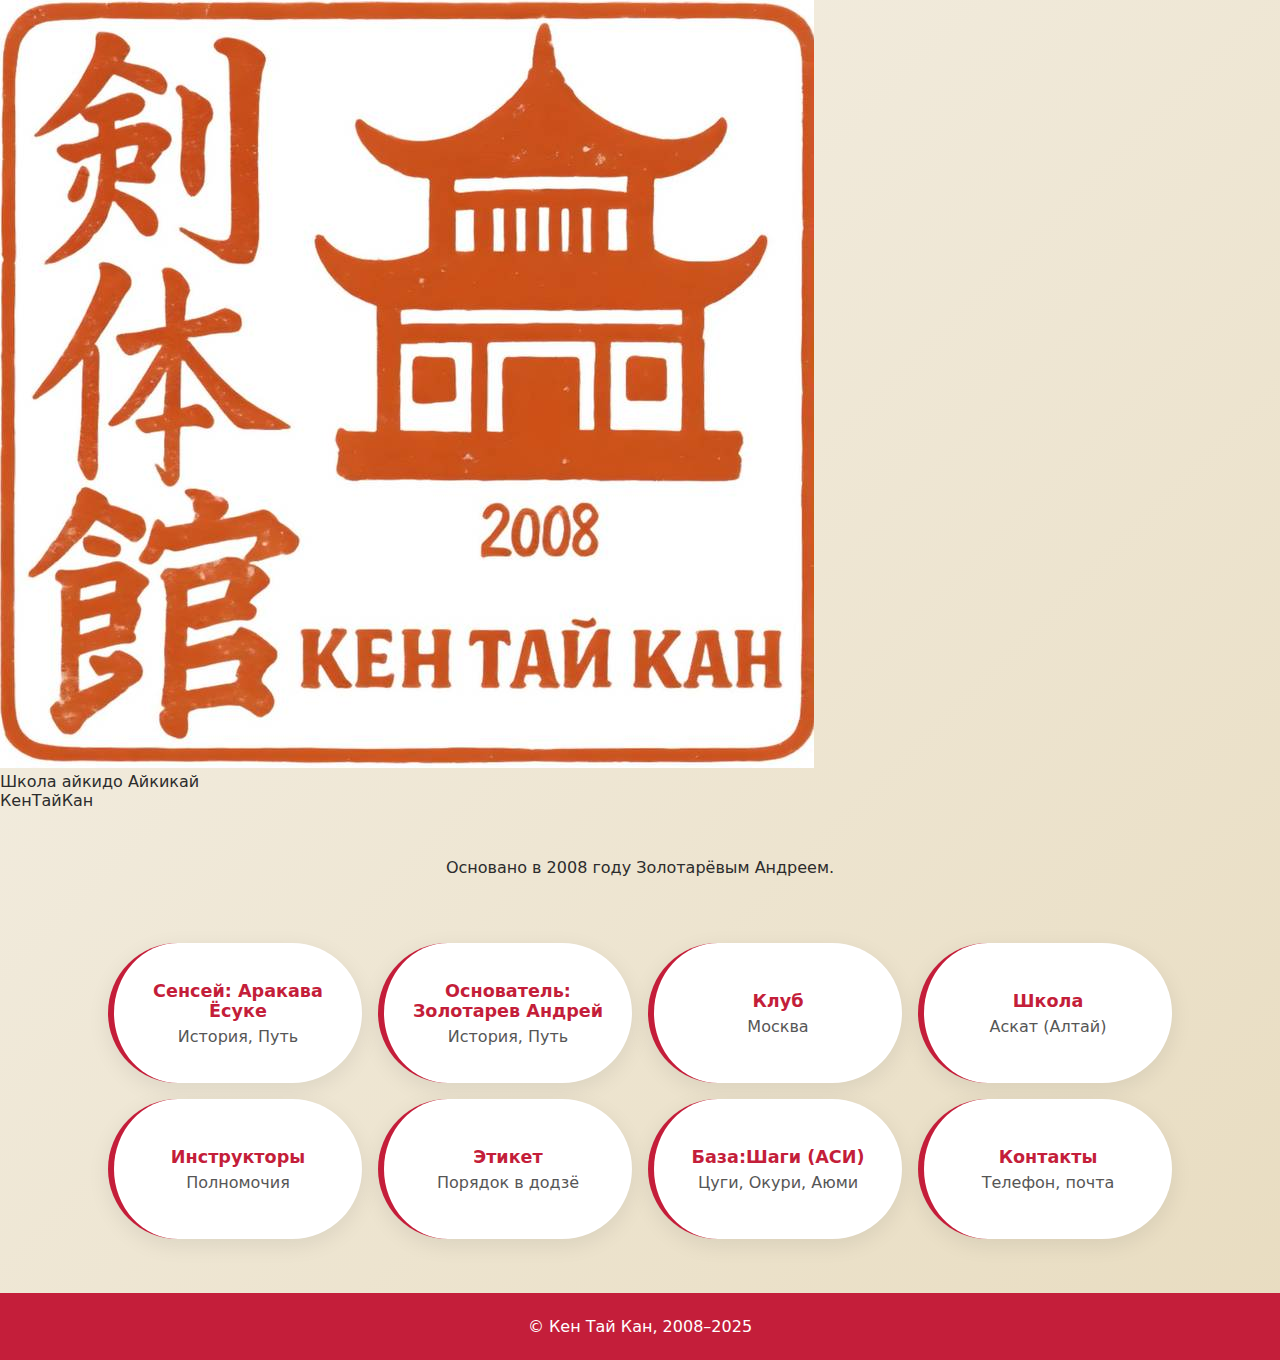
<file: index.html>
<!doctype html>
<html lang="ru">
<head>
  <meta charset="utf-8">
  <title>Кен Тай Кан — Школа айкидо Айкикай</title>
  <meta name="viewport" content="width=device-width,initial-scale=1">
  <meta name="description" content="Школа айкидо Айкикай Кен Тай Кан. Основатель — Золотарёв Андрей. Клубы в Москве и Аскате. Принципы, пояса, этикет, шаги.">

  <meta property="og:title" content="Кен Тай Кан — Школа айкидо Айкикай">
  <meta property="og:description" content="Клубы: Москва и Аскат. Принципы обучения, система поясов, этикет, шаги.">
  <meta property="og:image" content="assets/logo.png">

  <link rel="icon" href="assets/logo.jpg">
  <link rel="stylesheet" href="assets/styles.css">
</head>

<body>
<header class="site-header">
  <a class="logo-link" href="./">
    <img src="assets/logo.jpg" alt="КенТайКан">
  </a>
  <div class="titles">
    <div class="line-1">Школа айкидо Айкикай</div>
    <div class="line-2">
      КенТайКан
      <small class="page-name"></small> <!-- на главной пусто -->
    </div>
  </div>
</header>

<main class="hero">
  <p>Основано в 2008 году Золотарёвым Андреем.</p>
</main>

<section class="grid">
  <a class="tile" href="pages/arakawa.html">
    <span class="tile-title">Сенсей: Аракава Ёсуке</span>
    <span class="tile-note">История, Путь</span>
  </a>
  <a class="tile" href="pages/founder.html">
    <span class="tile-title">Основатель: Золотарев Андрей</span>
    <span class="tile-note">История, Путь</span>
  </a>
  <a class="tile" href="pages/moscow.html">
    <span class="tile-title">Клуб</span>
    <span class="tile-note">Москва</span>
  </a>
  <a class="tile" href="pages/ascat.html">
    <span class="tile-title">Школа</span>
    <span class="tile-note">Аскат (Алтай)</span>
  </a>
  <a class="tile" href="pages/instructor.html">
    <span class="tile-title">Инструкторы</span>
    <span class="tile-note">Полномочия</span>
  </a>
  <a class="tile" href="pages/etiket.html">
    <span class="tile-title">Этикет</span>
    <span class="tile-note">Порядок в додзё</span>
  </a>
  <a class="tile" href="pages/shagi.html">
    <span class="tile-title">База:Шаги (АСИ)</span>
    <span class="tile-note">Цуги, Окури, Аюми</span>
  </a>
  <a class="tile" href="pages/contacts.html">
    <span class="tile-title">Контакты</span>
    <span class="tile-note">Телефон, почта</span>
  </a>
</section>

<footer class="foot">
  © Кен Тай Кан, 2008–2025
</footer>
<script src="assets/script.js"></script>
</body>
</html>
</file>
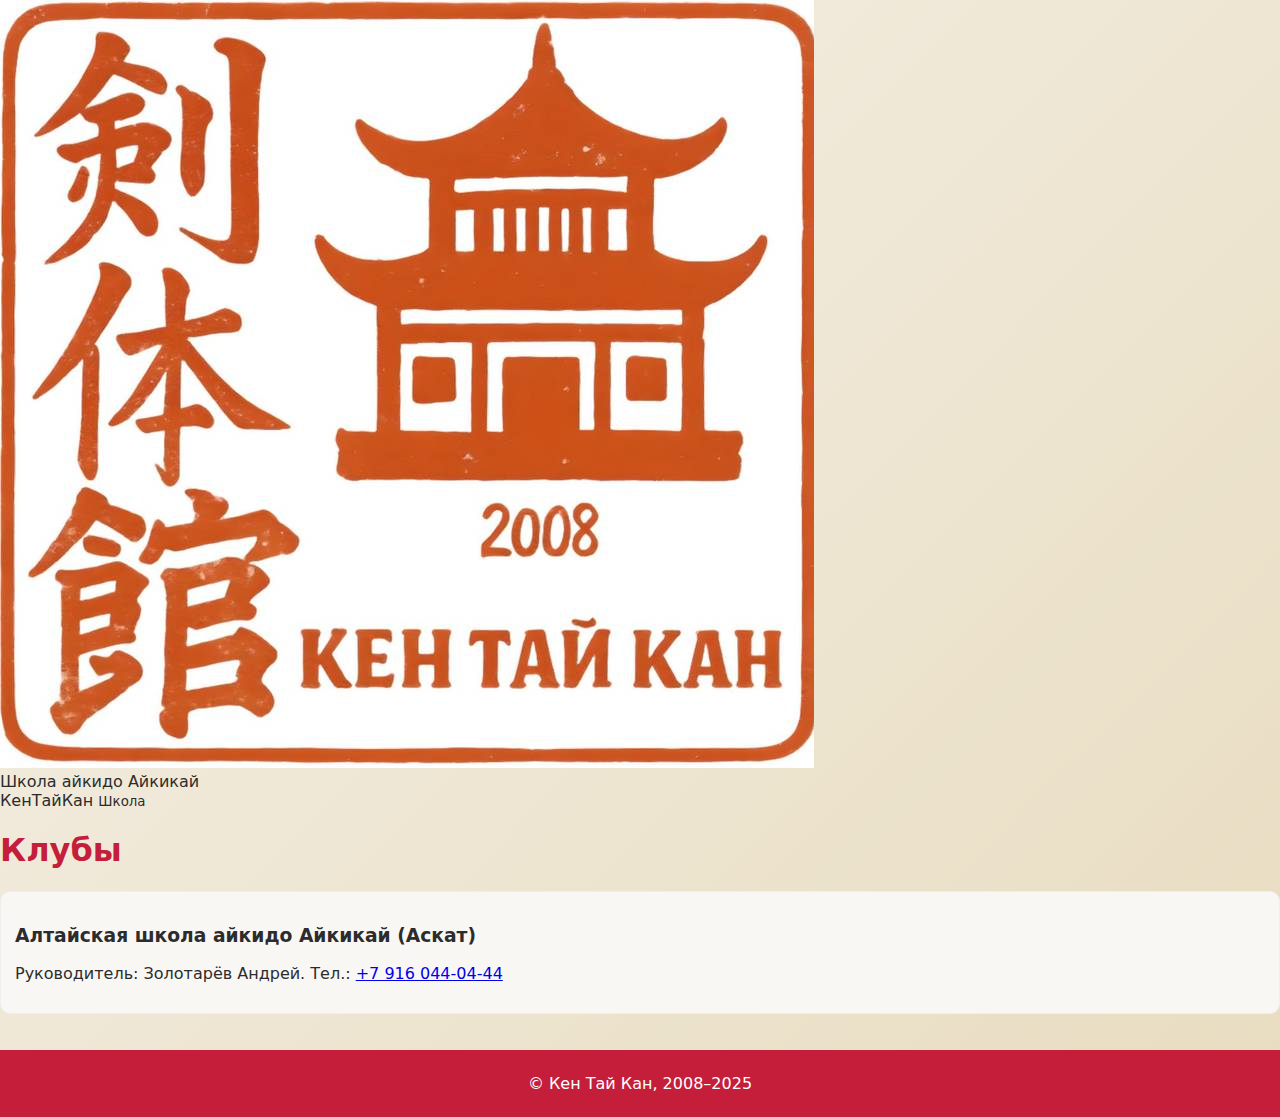
<file: ascat.html>
<!doctype html>
<html lang="ru">
<head>
  <meta charset="utf-8">
  <title>Школа — Кен Тай Кан</title>
  <meta name="viewport" content="width=device-width,initial-scale=1">
  <link rel="icon" href="../assets/logo.jpg">
  <link rel="stylesheet" href="../assets/styles.css">
</head>

<body>
    <header class="site-header">
      <a class="logo-link" href="../">
        <img src="../assets/logo.jpg" alt="КенТайКан">
      </a>
      <div class="titles">
        <div class="line-1">Школа айкидо Айкикай</div>
        <div class="line-2">
          КенТайКан
          <small class="page-name">Школа</small> <!-- имя текущей страницы -->
        </div>
      </div>
    </header>  
  
    <main class="container">
        <article class="slide">
          <h1 class="h1">Клубы</h1>

          <div class="card">
            <h3>Алтайская школа айкидо Айкикай (Аскат)</h3>
            <p>Руководитель: Золотарёв Андрей. Тел.: <a href="tel:+79160440444">+7 916 044-04-44</a></p>
          </div>
        </article>
    </main>
  
    <footer class="foot">© Кен Тай Кан, 2008–2025</footer>
    <script src="../assets/script.js"></script>
</body>

</html>
</file>
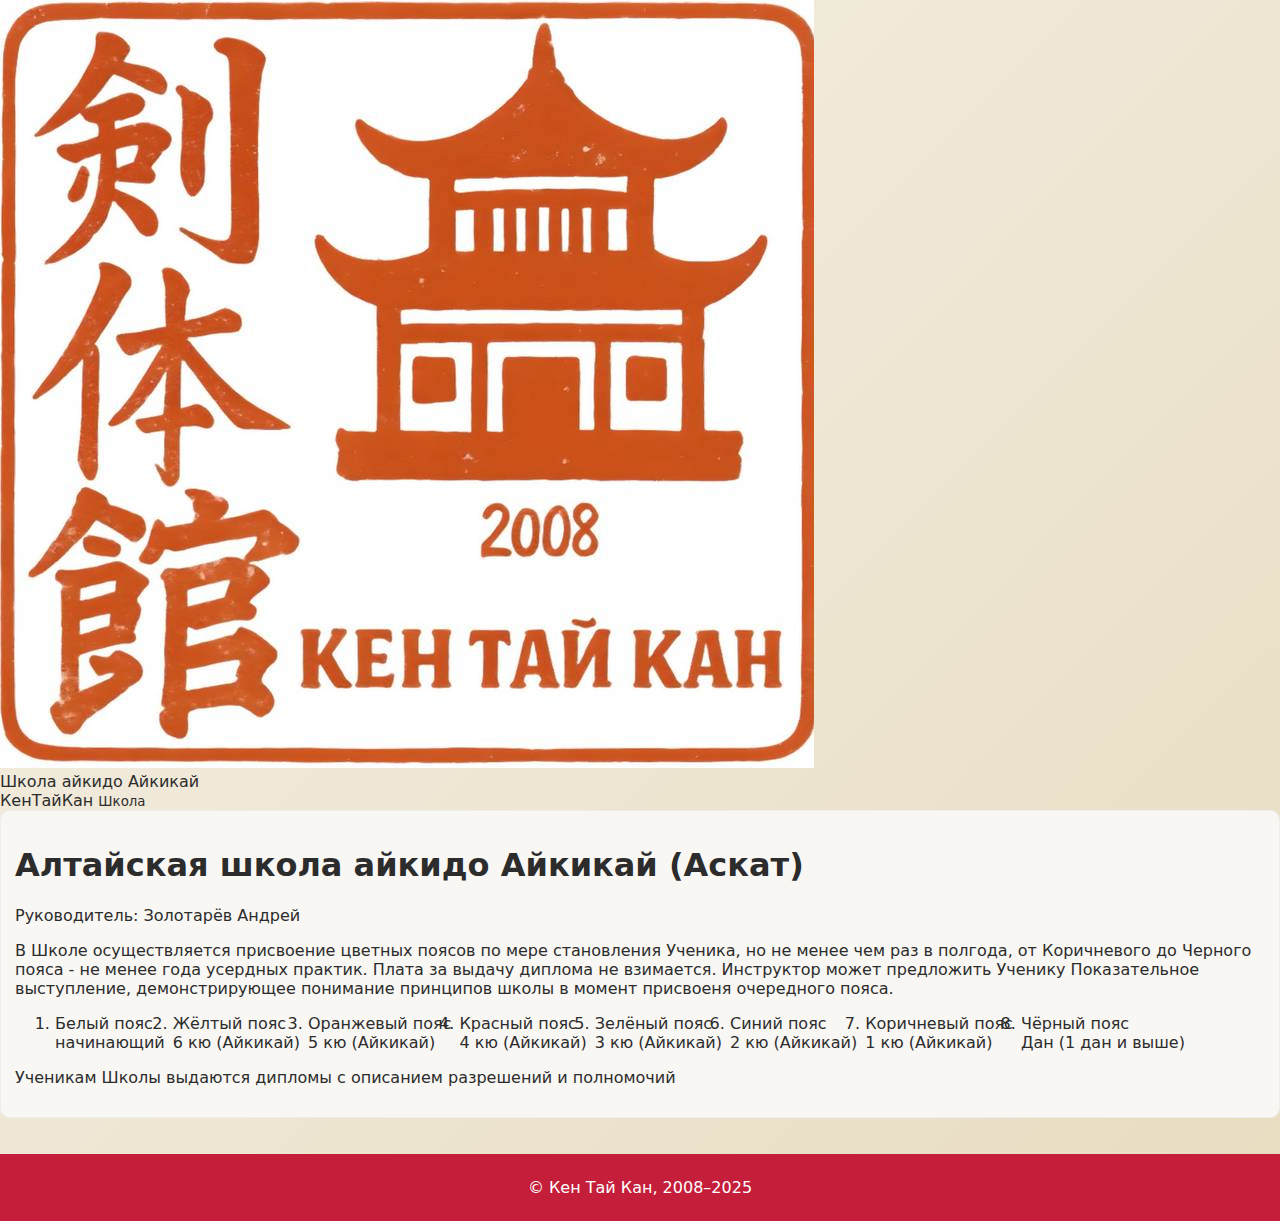
<file: pages/ascat.html>
<!doctype html>
<html lang="ru">
<head>
  <meta charset="utf-8">
  <title>Школа — Кен Тай Кан</title>
  <meta name="viewport" content="width=device-width,initial-scale=1">
  <link rel="icon" href="../assets/logo.jpg">
  <link rel="stylesheet" href="../assets/styles.css">
</head>

<body>
    <header class="site-header">
      <a class="logo-link" href="../">
        <img src="../assets/logo.jpg" alt="КенТайКан">
      </a>
      <div class="titles">
        <div class="line-1">Школа айкидо Айкикай</div>
        <div class="line-2">
          КенТайКан
          <small class="page-name">Школа</small> <!-- имя текущей страницы -->
        </div>
      </div>
    </header>  
  
    <main class="container">
        <article class="slide">
        <div class="card">
            <h1>Алтайская школа айкидо Айкикай (Аскат)</h1>
            <p>Руководитель: Золотарёв Андрей</p>
            <p>В Школе осуществляется присвоение цветных поясов по мере становления Ученика, но не менее чем раз в полгода, от Коричневого до Черного пояса - не менее года усердных практик. Плата за выдачу диплома не взимается. Инструктор может предложить Ученику Показательное выступление, демонстрирующее понимание принципов школы в момент присвоеня очередного пояса.</p>
            <ol class="belts">
              <li class="belt-item" data-color="white" aria-label="Белый пояс — начинающий">
                <div class="belt-visual">
                  <div class="belt-label">
                    <div class="belt-name">Белый пояс</div>
                    <div class="belt-kyu">начинающий</div>
                  </div>
                </div>
              </li>
              <li class="belt-item" data-color="yellow" aria-label="Жёлтый пояс — 6 кю Айкикай">
                <div class="belt-visual">
                  <div class="belt-label">
                    <div class="belt-name">Жёлтый пояс</div>
                    <div class="belt-kyu">6 кю (Айкикай)</div>
                  </div>
                </div>
              </li>
              <li class="belt-item" data-color="orange" aria-label="Оранжевый пояс — 5 кю Айкикай">
                <div class="belt-visual">
                  <div class="belt-label">
                    <div class="belt-name">Оранжевый пояс</div>
                    <div class="belt-kyu">5 кю (Айкикай)</div>
                  </div>
                </div>
              </li>
              <li class="belt-item" data-color="red" aria-label="Красный пояс — 4 кю Айкикай">
                <div class="belt-visual">
                  <div class="belt-label">
                    <div class="belt-name">Красный пояс</div>
                    <div class="belt-kyu">4 кю (Айкикай)</div>
                  </div>
                </div>
              </li>
              <li class="belt-item" data-color="green" aria-label="Зелёный пояс — 3 кю Айкикай">
                <div class="belt-visual">
                  <div class="belt-label">
                    <div class="belt-name">Зелёный пояс</div>
                    <div class="belt-kyu">3 кю (Айкикай)</div>
                  </div>
                </div>
              </li>
              <li class="belt-item" data-color="blue" aria-label="Синий пояс — 2 кю Айкикай">
                <div class="belt-visual">
                  <div class="belt-label">
                    <div class="belt-name">Синий пояс</div>
                    <div class="belt-kyu">2 кю (Айкикай)</div>
                  </div>
                </div>
              </li>
              <li class="belt-item" data-color="brown" aria-label="Коричневый пояс — 1 кю Айкикай">
                <div class="belt-visual">
                  <div class="belt-label">
                    <div class="belt-name">Коричневый пояс</div>
                    <div class="belt-kyu">1 кю (Айкикай)</div>
                  </div>
                </div>
              </li>
              <li class="belt-item" data-color="black" aria-label="Чёрный пояс — Дан">
                <div class="belt-visual">
                  <div class="belt-label">
                    <div class="belt-name">Чёрный пояс</div>
                    <div class="belt-kyu">Дан (1 дан и выше)</div>
                  </div>
                </div>
              </li>
            </ol>
            <p>Ученикам Школы выдаются дипломы с описанием разрешений и полномочий</p>
        </div>
        </article>
    </main>
  
    <footer class="foot">© Кен Тай Кан, 2008–2025</footer>
    <script src="../assets/script.js"></script>
</body>

</html>
</file>
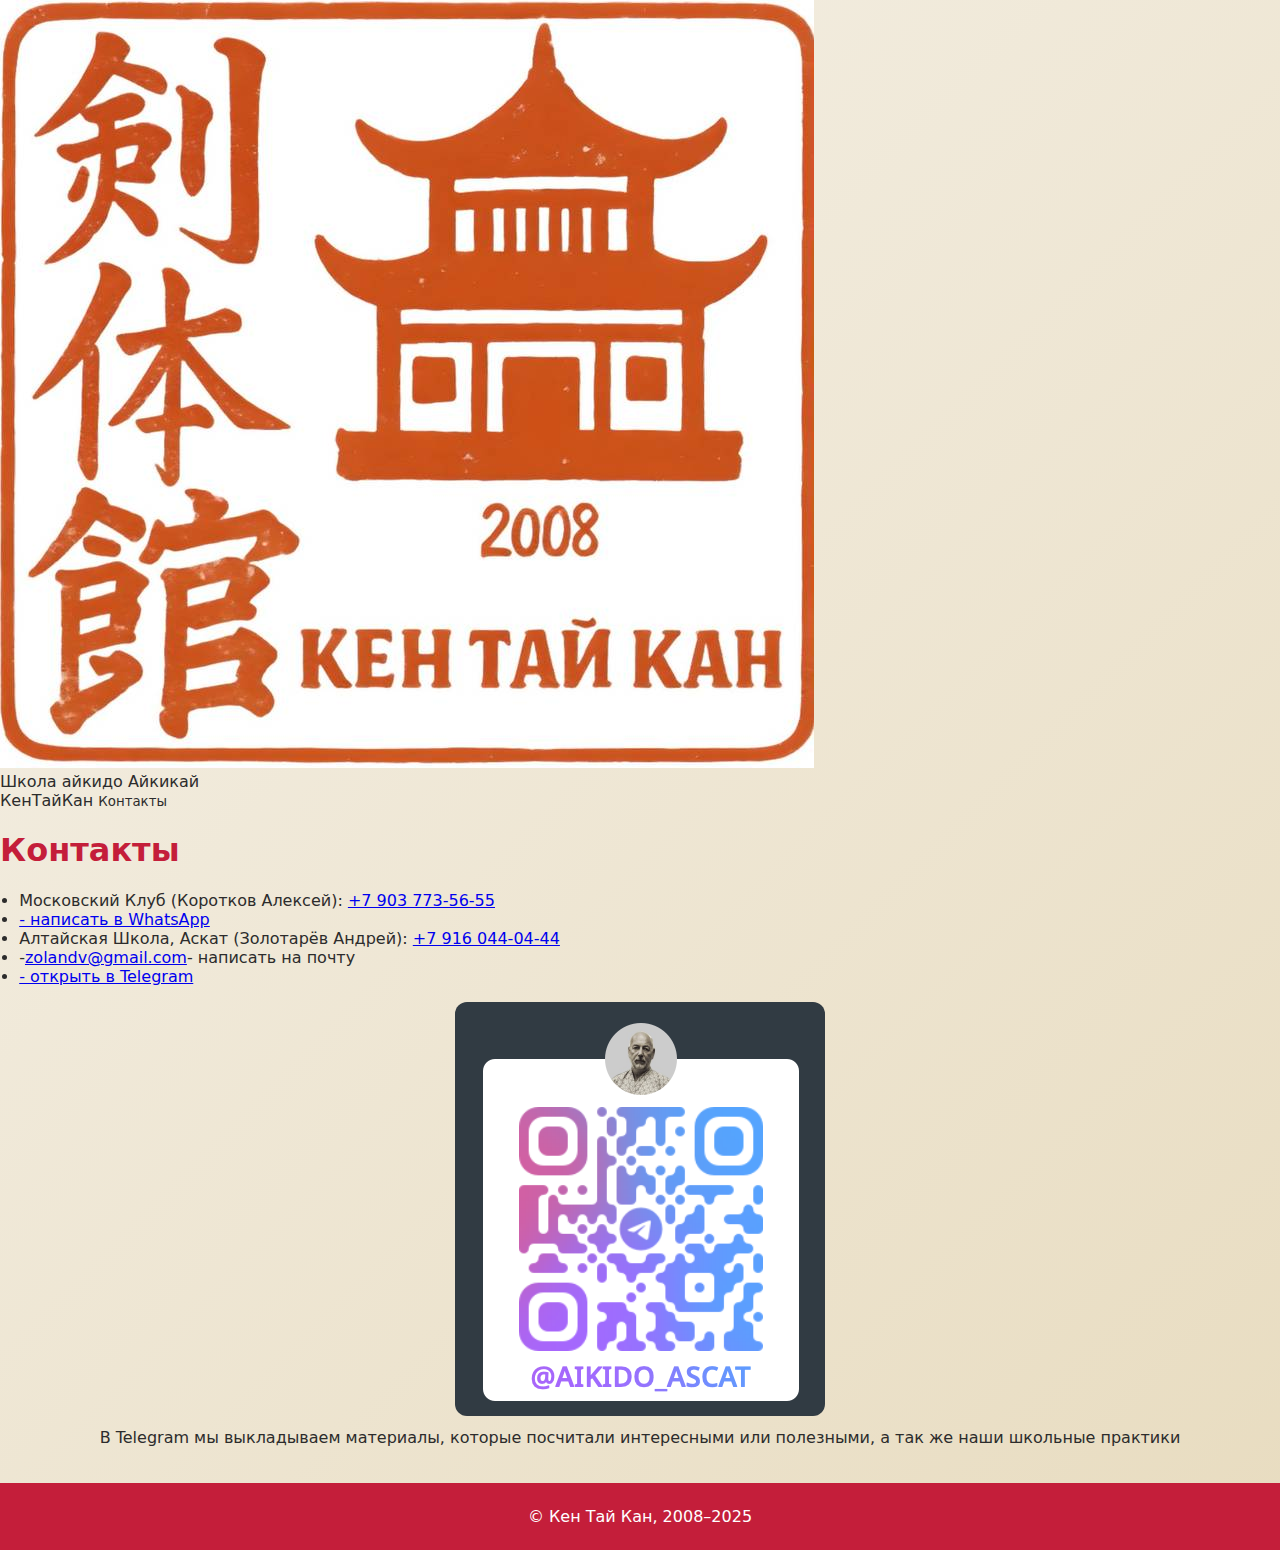
<file: pages/contacts.html>
<!doctype html>
<html lang="ru">
<head>
  <meta charset="utf-8">
  <title>Контакты — Кен Тай Кан</title>
  <meta name="viewport" content="width=device-width,initial-scale=1">
  <link rel="icon" href="../assets/logo.jpg">
  <link rel="stylesheet" href="../assets/styles.css">
</head>

<body>
    <header class="site-header">
      <a class="logo-link" href="../">
        <img src="../assets/logo.jpg" alt="КенТайКан">
      </a>
      <div class="titles">
        <div class="line-1">Школа айкидо Айкикай</div>
        <div class="line-2">
          КенТайКан
          <small class="page-name">Контакты</small> <!-- имя текущей страницы -->
        </div>
      </div>
    </header>  

    <main class="container">
    <article class="slide">
      <h1 class="h1">Контакты</h1>
    <ul>
        <li>Московский Клуб (Коротков Алексей): <a href="tel:+79037735655">+7 903 773‑56‑55</a></li>
        <li><a href="https://wa.me/79037735655" target="_blank" rel="noopener">- написать в WhatsApp</a></li>
        <li>Алтайская Школа, Аскат (Золотарёв Андрей): <a href="tel:+79160440444">+7 916 044‑04‑44</a></li>
        <li>-<a href="mailto:zolandv@gmail.com">zolandv@gmail.com</a>- написать на почту</li>
        <li><a href="#" onclick="openTelegram('Aikido_Ascat'); return false;">- открыть в Telegram</a></li>
    </ul>      
    <figure class="kanji-box" style="text-align:center">
      <img src="../assets/Q0.png" alt="QR Telegram" style="max-width:100%; border-radius:12px;">
      <figcaption class="muted" style="margin-top:8px">В Telegram мы выкладываем материалы, которые посчитали интересными или полезными, а так же наши школьные практики</figcaption>
    </figure>
    </article>
  </main>
  
  <footer class="foot">© Кен Тай Кан, 2008–2025</footer>
  <script src="../assets/script.js"></script>

 <script>
  function openTelegram(username) {
    const appUrl = 'tg://resolve?domain=' + encodeURIComponent(username);
    const webUrl = 'https://t.me/' + encodeURIComponent(username);
    // Пытаемся открыть приложение
    window.location.href = appUrl;
    // Если приложения нет — через 800 мс уходим в веб
    setTimeout(() => { window.open(webUrl, '_blank', 'noopener'); }, 800);
  }
</script>

</body>
</html>
</file>
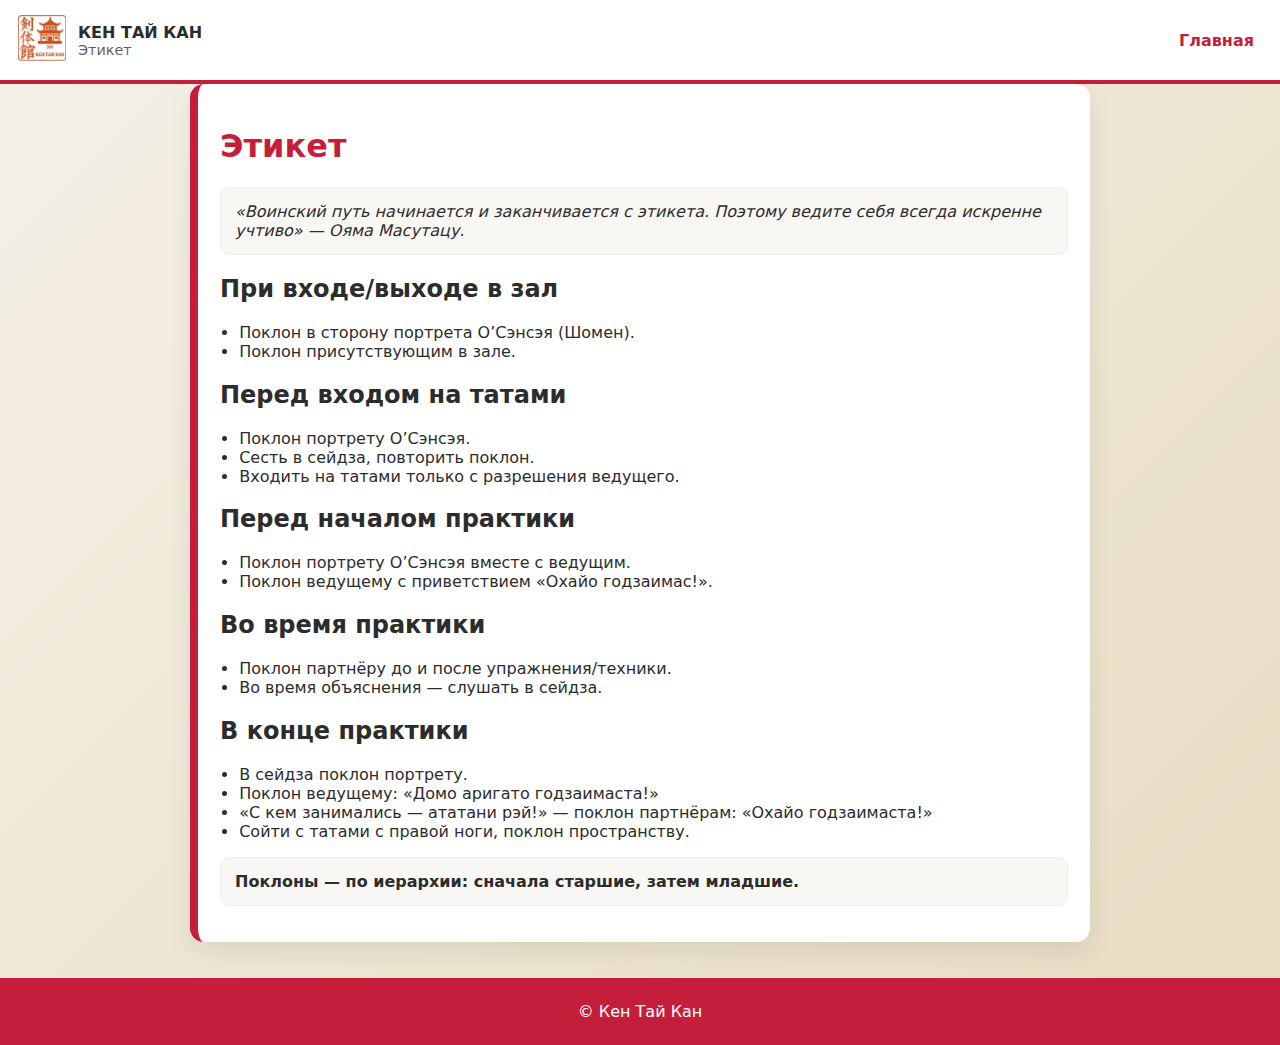
<file: pages/etiket.html>
<!doctype html><html lang="ru"><head>
<meta charset="utf-8"><meta name="viewport" content="width=device-width,initial-scale=1">
<title>Этикет — Кен Тай Кан</title>
<link rel="stylesheet" href="../assets/styles.css">
</head><body>
<header class="top"><div class="brand">
  <a class="logo-link" href="../">
    <img src="../assets/logo.png" alt="КенТайКан">
  </a>
  <div><strong>КЕН ТАЙ КАН</strong><div class="sub">Этикет</div></div>
</div><nav class="nav"><a href="../">Главная</a></nav></header>

<main class="page">
  <h1 class="h1">Этикет</h1>

  <div class="card"><em>«Воинский путь начинается и заканчивается с этикета. Поэтому ведите себя всегда искренне учтиво» — Ояма Масутацу.</em></div>

  <h2>При входе/выходе в зал</h2>
  <ul>
    <li>Поклон в сторону портрета О’Сэнсэя (Шомен).</li>
    <li>Поклон присутствующим в зале.</li>
  </ul>

  <h2>Перед входом на татами</h2>
  <ul>
    <li>Поклон портрету О’Сэнсэя.</li>
    <li>Сесть в сейдза, повторить поклон.</li>
    <li>Входить на татами только с разрешения ведущего.</li>
  </ul>

  <h2>Перед началом практики</h2>
  <ul>
    <li>Поклон портрету О’Сэнсэя вместе с ведущим.</li>
    <li>Поклон ведущему с приветствием «Охайо годзаимас!». </li>
  </ul>

  <h2>Во время практики</h2>
  <ul>
    <li>Поклон партнёру до и после упражнения/техники.</li>
    <li>Во время объяснения — слушать в сейдза.</li>
  </ul>

  <h2>В конце практики</h2>
  <ul>
    <li>В сейдза поклон портрету.</li>
    <li>Поклон ведущему: «Домо аригато годзаимаста!»</li>
    <li>«С кем занимались — ататани рэй!» — поклон партнёрам: «Охайо годзаимаста!»</li>
    <li>Сойти с татами с правой ноги, поклон пространству.</li>
  </ul>

  <div class="card"><strong>Поклоны — по иерархии: сначала старшие, затем младшие.</strong></div>
</main>

<footer class="foot">© Кен Тай Кан</footer>
</body></html>
</file>
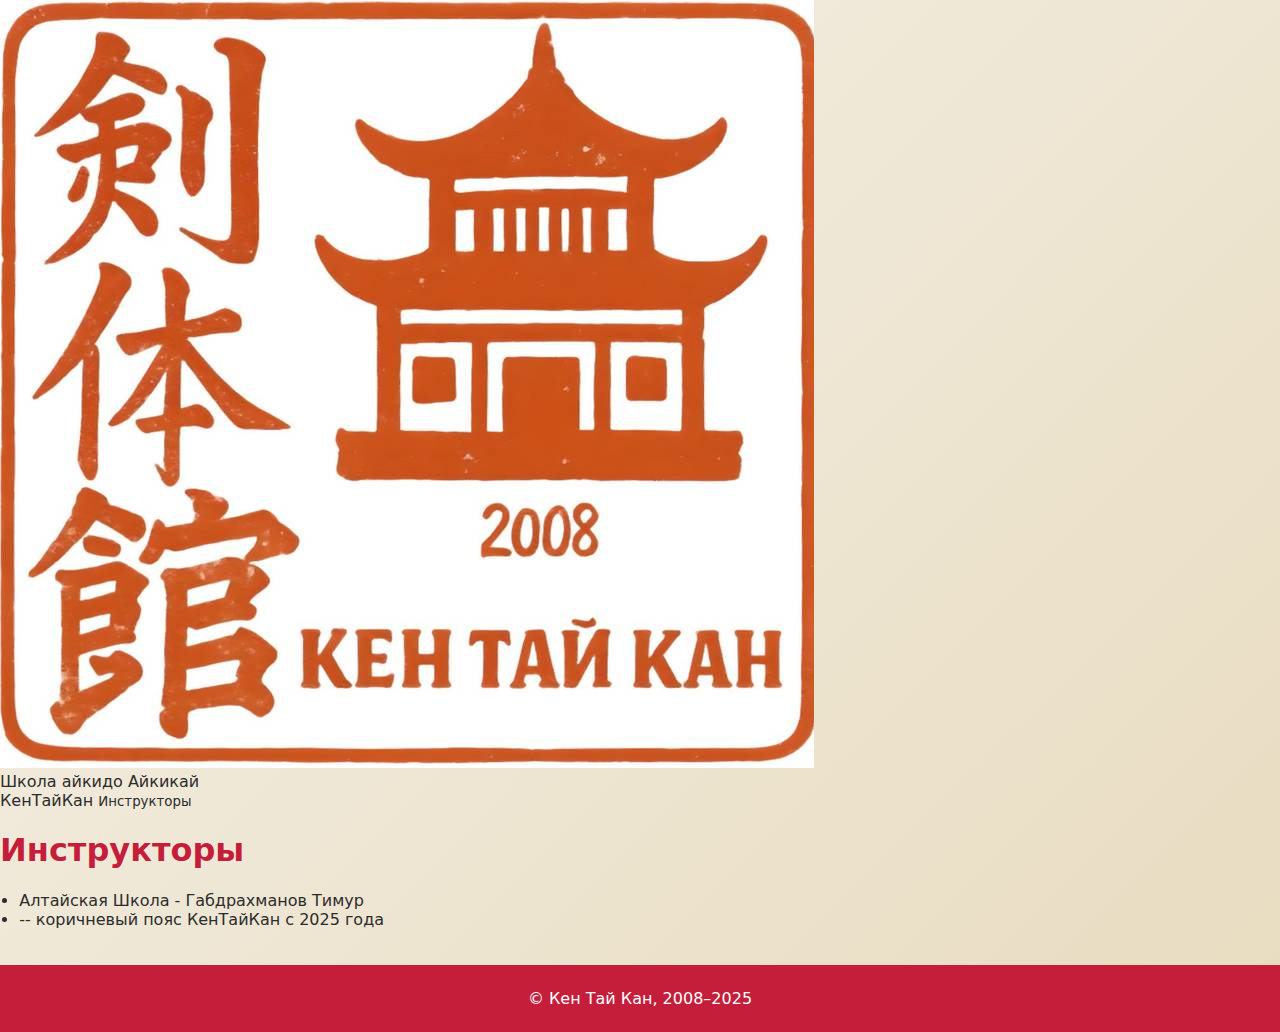
<file: pages/instructor.html>
<!doctype html>
<html lang="ru">
<head>
  <meta charset="utf-8">
  <title>Инструкторы — Кен Тай Кан</title>
  <meta name="viewport" content="width=device-width,initial-scale=1">
  <link rel="icon" href="../assets/logo.jpg">
  <link rel="stylesheet" href="../assets/styles.css">
</head>

<body>
    <header class="site-header">
      <a class="logo-link" href="../">
        <img src="../assets/logo.jpg" alt="КенТайКан">
      </a>
      <div class="titles">
        <div class="line-1">Школа айкидо Айкикай</div>
        <div class="line-2">
          КенТайКан
          <small class="page-name">Инструкторы</small> <!-- имя текущей страницы -->
        </div>
      </div>
    </header>  

    <main class="container">
    <article class="slide">
      <h1 class="h1">Инструкторы</h1>
      <ul>
        <li>Алтайская Школа - Габдрахманов Тимур</li>
        <li>-- коричневый пояс КенТайКан с 2025 года</li>
      </ul>
    </article>
  </main>
  
  <footer class="foot">© Кен Тай Кан, 2008–2025</footer>
  <script src="../assets/script.js"></script>
</body>

</html>
</file>
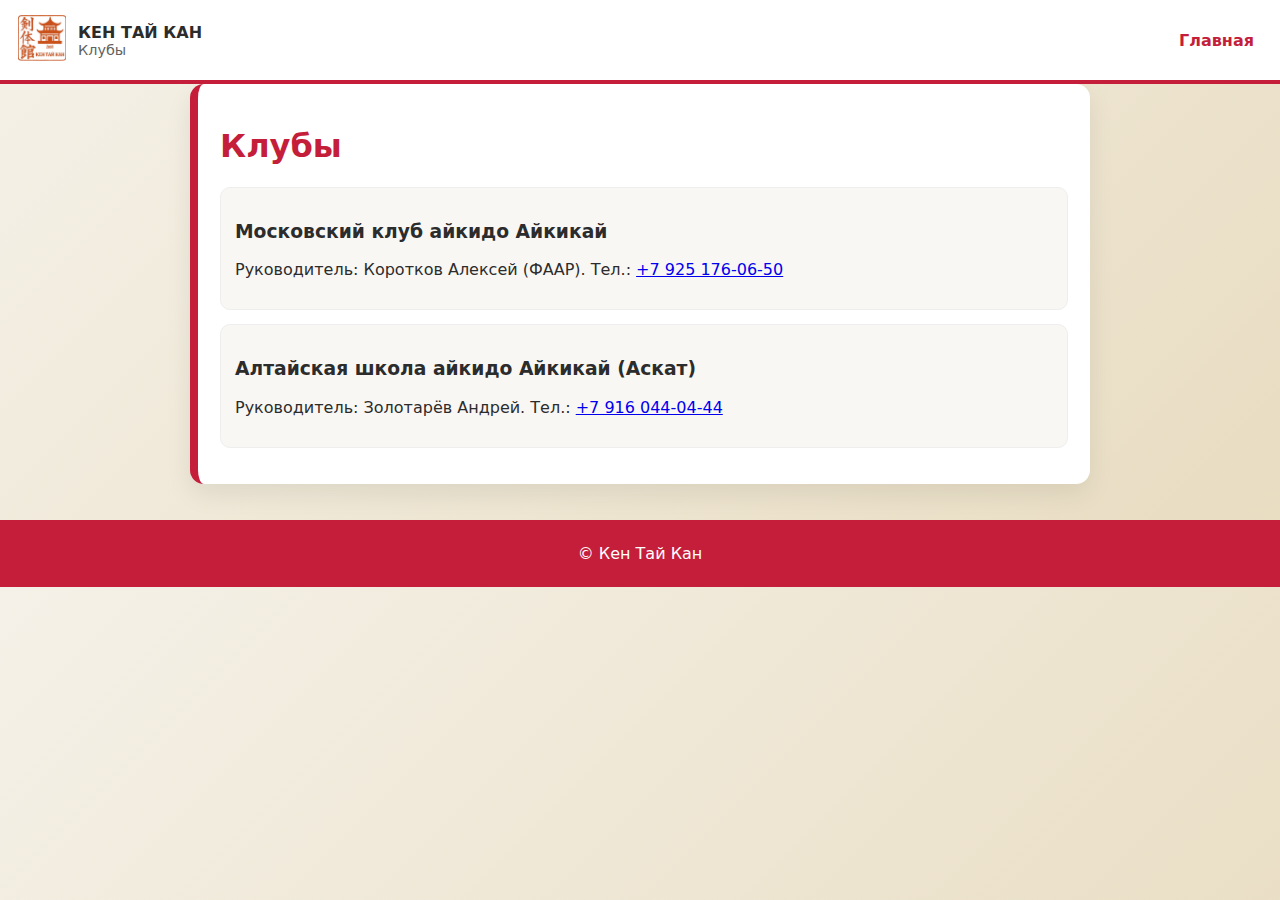
<file: pages/kluby.html>
<!doctype html><html lang="ru"><head>
<meta charset="utf-8"><meta name="viewport" content="width=device-width,initial-scale=1">
<title>Клубы — Кен Тай Кан</title>
<link rel="stylesheet" href="../assets/styles.css">
</head><body>
<header class="top"><div class="brand">
  <a class="logo-link" href="../">
    <img src="../assets/logo.png" alt="КенТайКан">
  </a>
  <div><strong>КЕН ТАЙ КАН</strong><div class="sub">Клубы</div></div>
</div><nav class="nav"><a href="../">Главная</a></nav></header>

<main class="page">
  <h1 class="h1">Клубы</h1>

  <div class="card">
    <h3>Московский клуб айкидо Айкикай</h3>
    <p>Руководитель: Коротков Алексей (ФААР). Тел.: <a href="tel:+79251760650">+7 925 176-06-50</a></p>
  </div>

  <div class="card">
    <h3>Алтайская школа айкидо Айкикай (Аскат)</h3>
    <p>Руководитель: Золотарёв Андрей. Тел.: <a href="tel:+79160440444">+7 916 044-04-44</a></p>
  </div>
</main>

<footer class="foot">© Кен Тай Кан</footer>
</body></html>
</file>
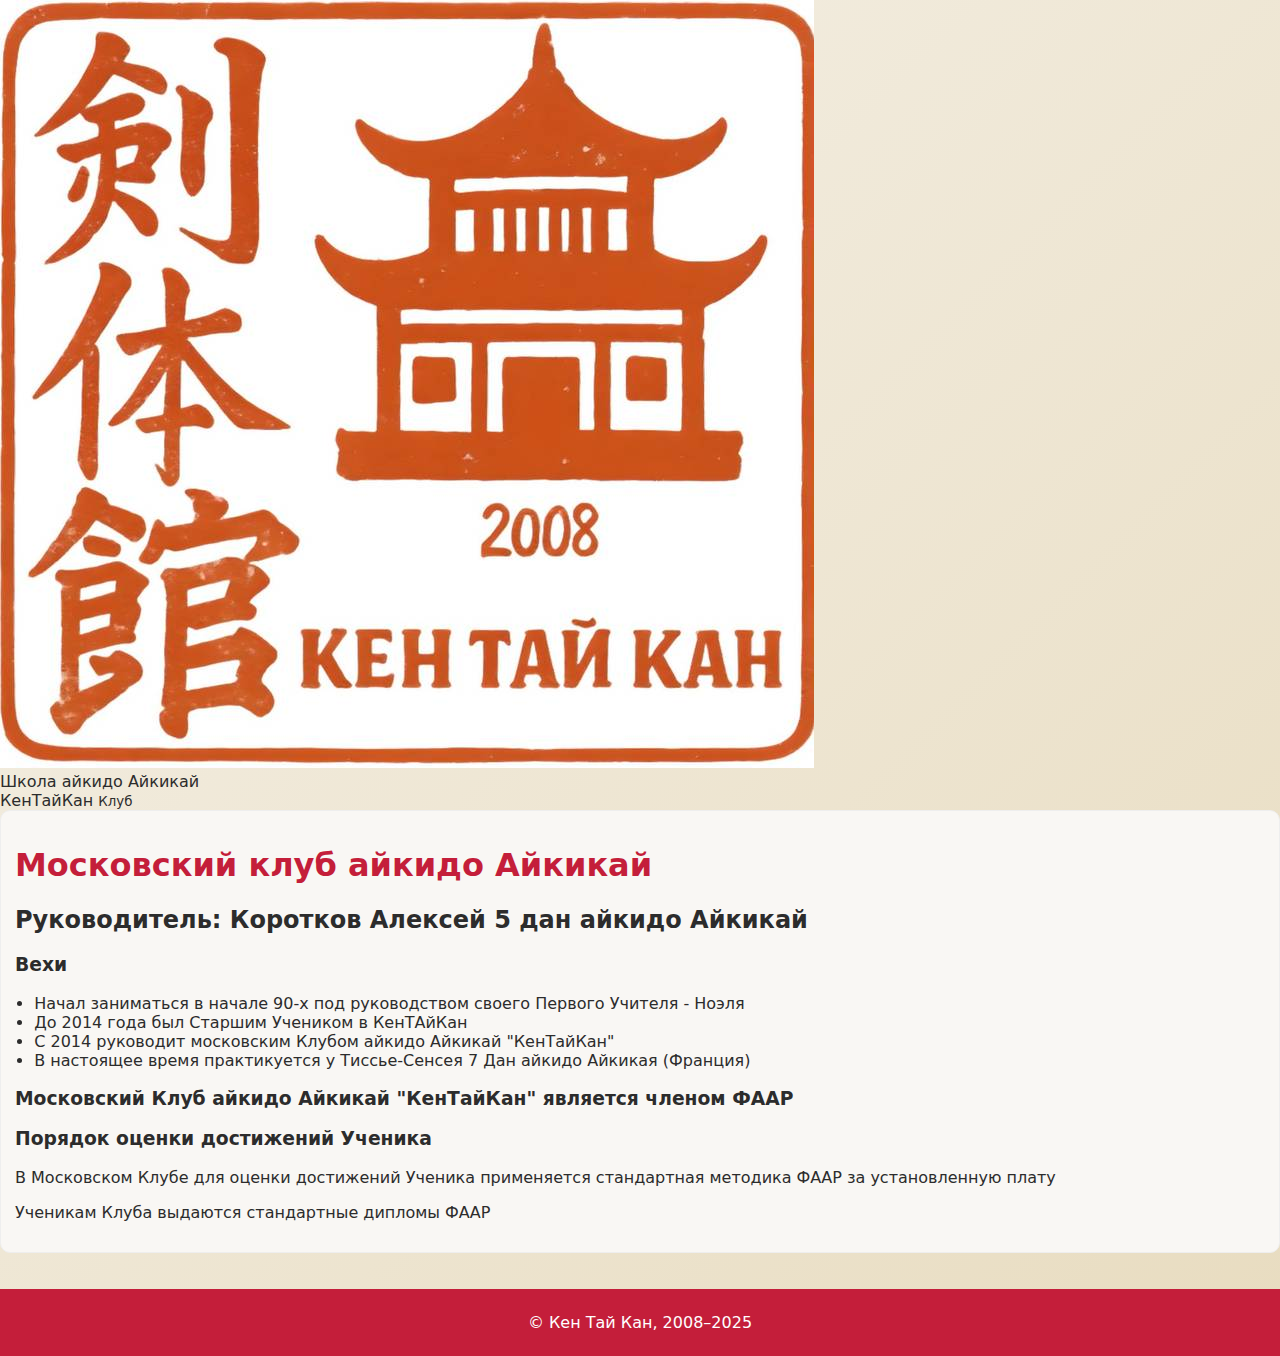
<file: pages/moscow.html>
<!doctype html>
<html lang="ru">
<head>
  <meta charset="utf-8">
  <title>Клуб — Кен Тай Кан</title>
  <meta name="viewport" content="width=device-width,initial-scale=1">
  <link rel="icon" href="../assets/logo.jpg">
  <link rel="stylesheet" href="../assets/styles.css">
</head>

<body>
    <header class="site-header">
      <a class="logo-link" href="../">
        <img src="../assets/logo.jpg" alt="КенТайКан">
      </a>
      <div class="titles">
        <div class="line-1">Школа айкидо Айкикай</div>
        <div class="line-2">
          КенТайКан
          <small class="page-name">Клуб</small> <!-- имя текущей страницы -->
        </div>
      </div>
    </header>  
  
    <main class="container">
    <article class="slide">
      <div class="card">
        <h1 class="h1">Московский клуб айкидо Айкикай</h1>
        <h2 class="h2">Руководитель: Коротков Алексей 5 дан айкидо Айкикай</h2>
          <h3 class="h3">Вехи</h3>
          <ul>
              <li> Начал заниматься в начале 90-х под руководством своего Первого Учителя - Ноэля
              <li> До 2014 года был Старшим Учеником в КенТАйКан
              <li> С 2014 руководит московским Клубом айкидо Айкикай "КенТайКан" 
              <li> В настоящее время практикуется у Тиссье-Сенсея 7 Дан айкидо Айкикая (Франция)
          </ul>
        
        <h3 class="h3">Московский Клуб айкидо Айкикай "КенТайКан" является членом ФААР</h3>
        
        <h3 class="h3">Порядок оценки достижений Ученика</h3>
            <p>В Московском Клубе для оценки достижений Ученика применяется стандартная методика ФААР за установленную плату</p>
        <p>Ученикам Клуба выдаются стандартные дипломы ФААР</p>
      </div>

    </article>
  </main>
  
  <footer class="foot">© Кен Тай Кан, 2008–2025</footer>
  <script src="../assets/script.js"></script>
</body>

</html>
</file>
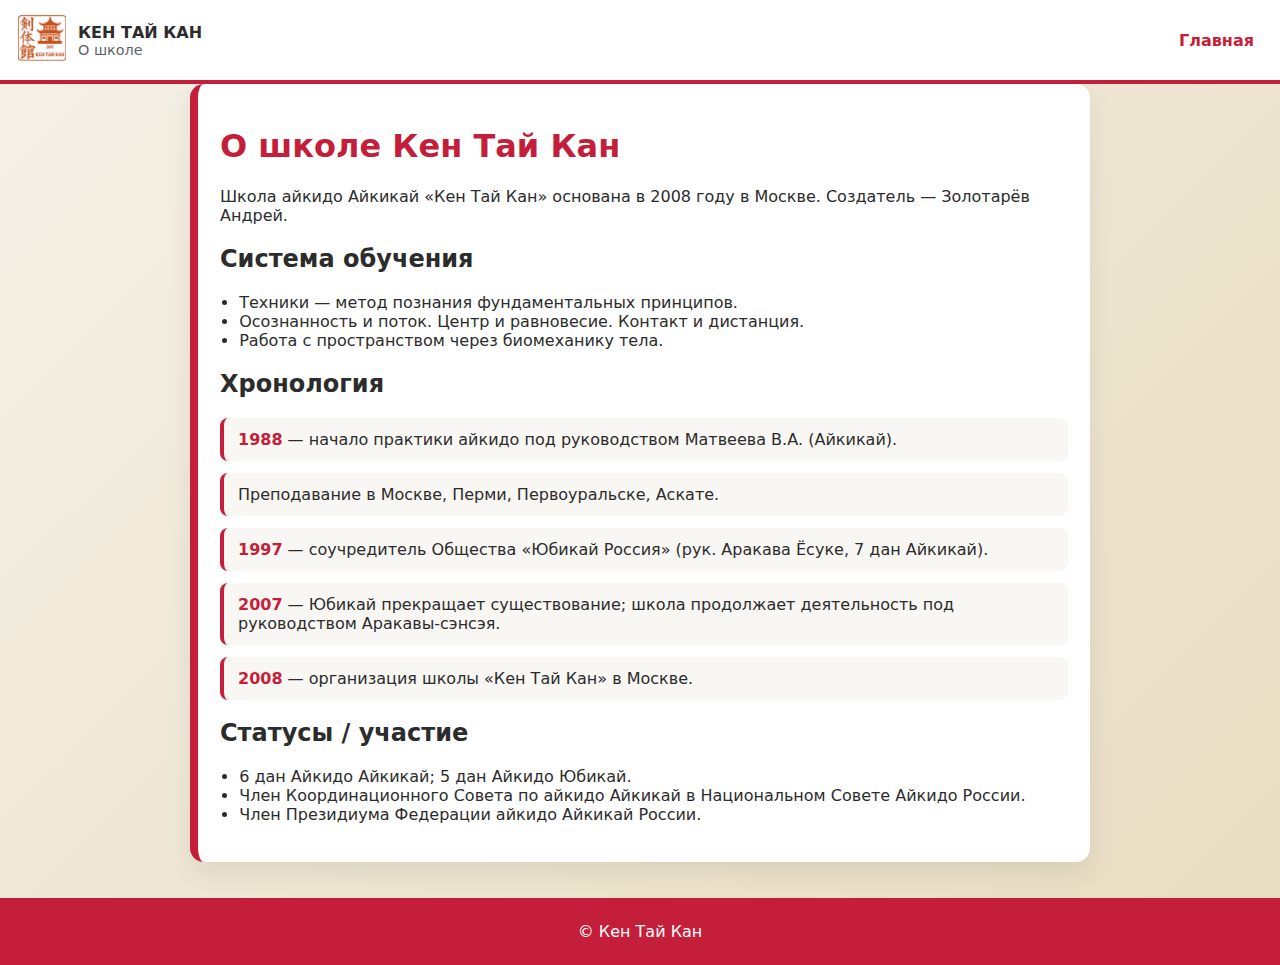
<file: pages/o-shkole.html>
<!doctype html><html lang="ru"><head>
<meta charset="utf-8"><meta name="viewport" content="width=device-width,initial-scale=1">
<title>О школе — Кен Тай Кан</title>
<link rel="stylesheet" href="../assets/styles.css">
</head><body>
<header class="top"><div class="brand">
  <a href="../"><img src="../assets/logo.png" alt=""></a>
  <div><strong>КЕН ТАЙ КАН</strong><div class="sub">О школе</div></div>
</div><nav class="nav"><a href="../">Главная</a></nav></header>

<main class="page">
  <h1 class="h1">О школе Кен Тай Кан</h1>
  <p>Школа айкидо Айкикай «Кен Тай Кан» основана в 2008 году в Москве. Создатель — Золотарёв Андрей.</p>

  <h2>Система обучения</h2>
  <ul>
    <li>Техники — метод познания фундаментальных принципов.</li>
    <li>Осознанность и поток. Центр и равновесие. Контакт и дистанция.</li>
    <li>Работа с пространством через биомеханику тела.</li>
  </ul>

  <h2>Хронология</h2>
  <div class="timeline">
    <div class="ti"><span class="year">1988</span> — начало практики айкидо под руководством Матвеева В.А. (Айкикай).</div>
    <div class="ti">Преподавание в Москве, Перми, Первоуральске, Аскате.</div>
    <div class="ti"><span class="year">1997</span> — соучредитель Общества «Юбикай Россия» (рук. Аракава Ёсуке, 7 дан Айкикай).</div>
    <div class="ti"><span class="year">2007</span> — Юбикай прекращает существование; школа продолжает деятельность под руководством Аракавы-сэнсэя.</div>
    <div class="ti"><span class="year">2008</span> — организация школы «Кен Тай Кан» в Москве.</div>
  </div>

  <h2>Статусы / участие</h2>
  <ul>
    <li>6 дан Айкидо Айкикай; 5 дан Айкидо Юбикай.</li>
    <li>Член Координационного Совета по айкидо Айкикай в Национальном Совете Айкидо России.</li>
    <li>Член Президиума Федерации айкидо Айкикай России.</li>
  </ul>
</main>

<footer class="foot">© Кен Тай Кан</footer>
</body></html>
</file>
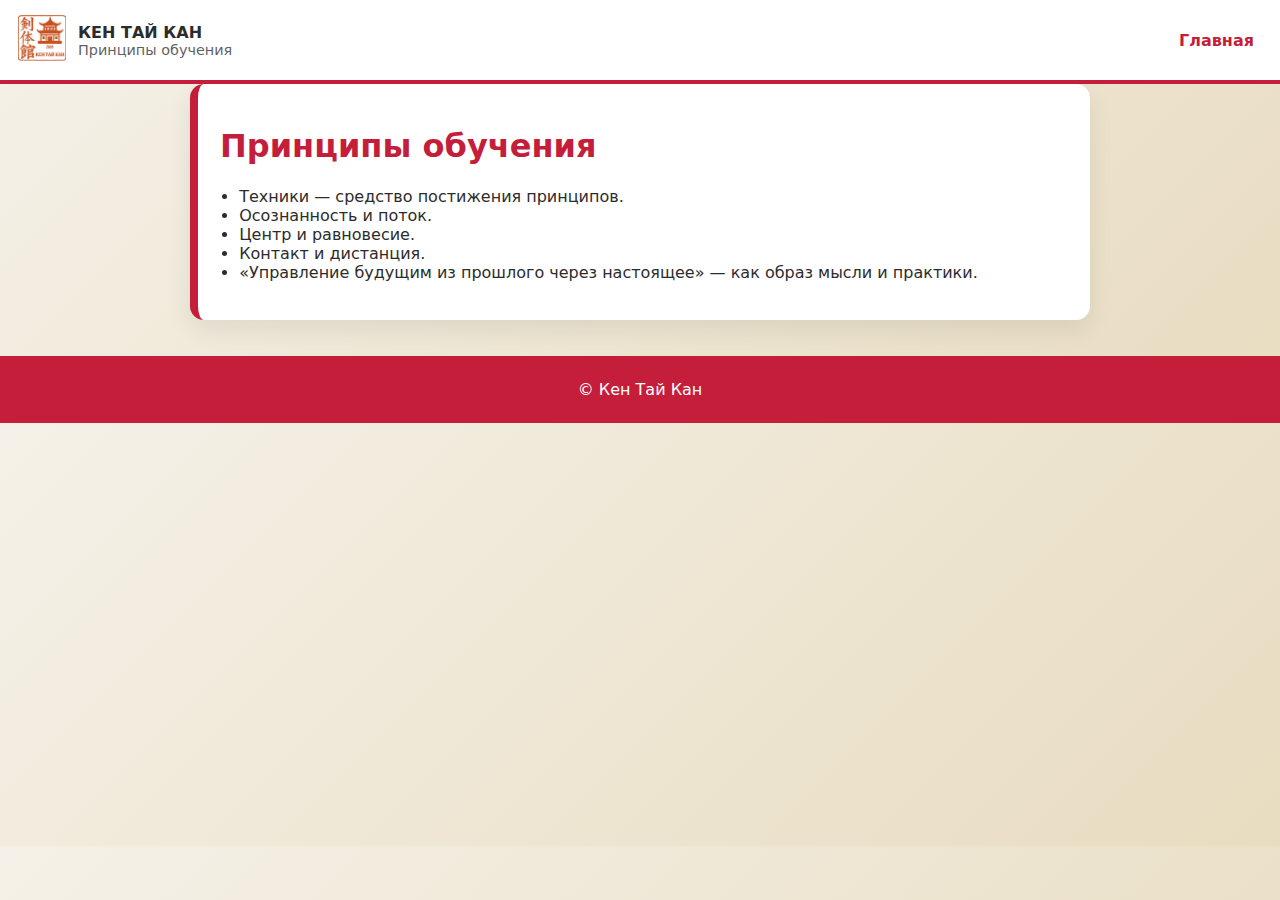
<file: pages/principy.html>
<!doctype html><html lang="ru"><head>
<meta charset="utf-8"><meta name="viewport" content="width=device-width,initial-scale=1">
<title>Принципы — Кен Тай Кан</title>
<link rel="stylesheet" href="../assets/styles.css">
</head><body>
<header class="top"><div class="brand">
  <a class="logo-link" href="../">
    <img src="../assets/logo.png" alt="КенТайКан">
  </a>
  <div><strong>КЕН ТАЙ КАН</strong><div class="sub">Принципы обучения</div></div>
</div><nav class="nav"><a href="../">Главная</a></nav></header>

<main class="page">
  <h1 class="h1">Принципы обучения</h1>
  <ul>
    <li>Техники — средство постижения принципов.</li>
    <li>Осознанность и поток.</li>
    <li>Центр и равновесие.</li>
    <li>Контакт и дистанция.</li>
    <li>«Управление будущим из прошлого через настоящее» — как образ мысли и практики.</li>
  </ul>
</main>

<footer class="foot">© Кен Тай Кан</footer>
</body></html>
</file>
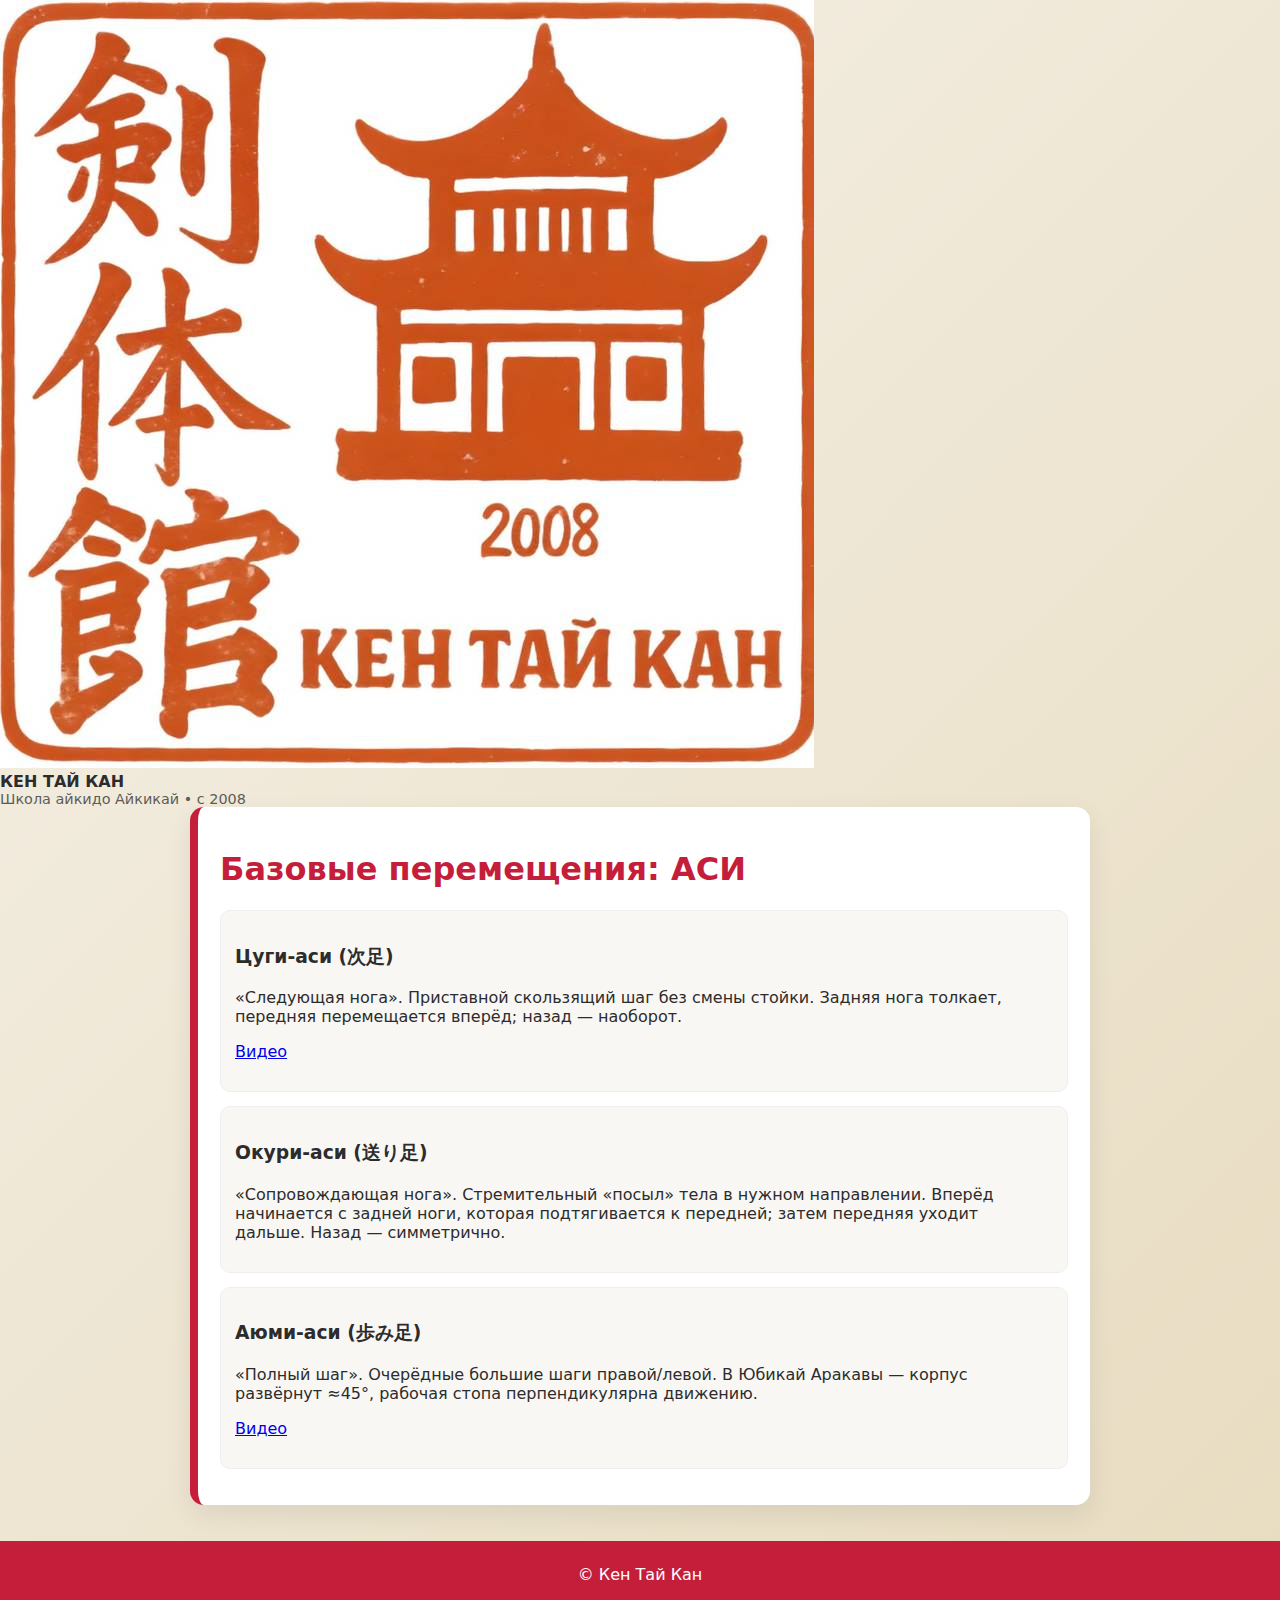
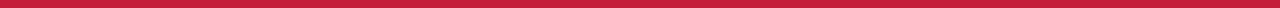
<file: pages/shagi.html>
<!doctype html><html lang="ru"><head>
<meta charset="utf-8"><meta name="viewport" content="width=device-width,initial-scale=1">
<title>Шаги (АСИ) — Кен Тай Кан</title>
<link rel="stylesheet" href="../assets/styles.css?v=4">
</head>
<body>

<header class="site-header"> 
    <a class="logo-link" href="../"> <img src="../assets/logo.png" alt="КенТайКан"> </a> 
    <div> <strong>КЕН ТАЙ КАН</strong> 
         <div class="sub">Школа айкидо Айкикай • с 2008</div> 
    </div>
</header>   
 
<main class="page">
  <h1 class="h1">Базовые перемещения: АСИ</h1>

  <div class="card">
    <h3>Цуги-аси (次足)</h3>
    <p>«Следующая нога». Приставной скользящий шаг без смены стойки. Задняя нога толкает, передняя перемещается вперёд; назад — наоборот.</p>
    <p><a href="https://youtu.be/33L-bah6VgA" target="_blank" rel="noopener">Видео</a></p>
  </div>

  <div class="card">
    <h3>Окури-аси (送り足)</h3>
    <p>«Сопровождающая нога». Стремительный «посыл» тела в нужном направлении. Вперёд начинается с задней ноги, которая подтягивается к передней; затем передняя уходит дальше. Назад — симметрично.</p>
  </div>

  <div class="card">
    <h3>Аюми-аси (歩み足)</h3>
    <p>«Полный шаг». Очерёдные большие шаги правой/левой. В Юбикай Аракавы — корпус развёрнут ≈45°, рабочая стопа перпендикулярна движению.</p>
    <p><a href="https://www.youtube.com/watch?v=zjIgVNH_Mv8" target="_blank" rel="noopener">Видео</a></p>
  </div>
</main>

<footer class="foot">© Кен Тай Кан</footer>
</body></html>
</file>
<file: assets/styles.css>
:root{ --brand:#c41e3a; --bg:#f5f1e8; --paper:#fff; --ink:#2c2c2c; }
*{ box-sizing:border-box; }
body{ margin:0; font-family:system-ui,-apple-system,Segoe UI,Roboto,Arial; background:linear-gradient(135deg,#f5f1e8,#e8dcc0); color:var(--ink); }
.top{ display:flex; justify-content:space-between; align-items:center; padding:14px 18px; background:#fff; border-bottom:4px solid var(--brand); position:sticky; top:0; z-index:10; }
.brand{ display:flex; gap:12px; align-items:center; }
.brand img{ width:48px; height:48px; object-fit:contain; }
.sub{ font-size:.9rem; opacity:.75; }
.nav a{ margin:0 8px; color:var(--brand); text-decoration:none; font-weight:600; }
.nav a:hover{ text-decoration:underline; }
.hero{ text-align:center; padding:32px 16px; }
.grid{ max-width:1100px; margin:0 auto; padding:18px; display:grid; gap:16px; grid-template-columns:repeat(auto-fit,minmax(220px,1fr)); }
.tile{ display:flex; flex-direction:column; justify-content:center; align-items:flex-start; padding:18px; min-height:140px; background:var(--paper); border-left:6px solid var(--brand); border-radius:14px; box-shadow:0 6px 22px rgba(0,0,0,.08); color:inherit; text-decoration:none; transition:.2s transform,.2s box-shadow; }
.tile.circle{ border-radius:999px; align-items:center; text-align:center; }
.tile:hover{ transform:translateY(-3px); box-shadow:0 10px 28px rgba(0,0,0,.12); }
.tile-title{ font-weight:800; color:var(--brand); font-size:1.1rem; }
.tile-note{ opacity:.8; margin-top:6px; }
.page{ max-width:900px; margin:0 auto; background:#fff; padding:22px; border-radius:14px; box-shadow:0 10px 26px rgba(0,0,0,.08); border-left:8px solid var(--brand); }
.h1{ color:var(--brand); }
.foot{ text-align:center; padding:24px; color:#fff; background:var(--brand); margin-top:36px; }
.card{ background:#f9f7f4; padding:14px; border-radius:10px; border:1px solid #eee; margin-bottom:14px; }
ul{ padding-left:1.2rem; }
.timeline{ display:grid; gap:12px; }
.ti{ background:#f9f7f4; padding:12px 14px; border-left:4px solid var(--brand); border-radius:8px; }
.year{ font-weight:700; color:var(--brand); }
.belts{ display:flex; flex-wrap:wrap; gap:8px; margin:12px 0; }
.belt{ width:90px; height:30px; border-radius:16px; display:flex; align-items:center; justify-content:center; color:#fff; font-weight:700; text-shadow:0 1px 2px rgba(0,0,0,.5); }
.b-white{ background:#fff; color:#000; border:2px solid #ccc; }
.b-yellow{ background:#ffd700; color:#000; }
.b-orange{ background:#ff8c00; }
.b-red{ background:#dc143c; }
.b-green{ background:#228b22; }
.b-blue{ background:#4169e1; }
.b-brown{ background:#8b4513; }
.b-black{ background:#000; }
</file>
